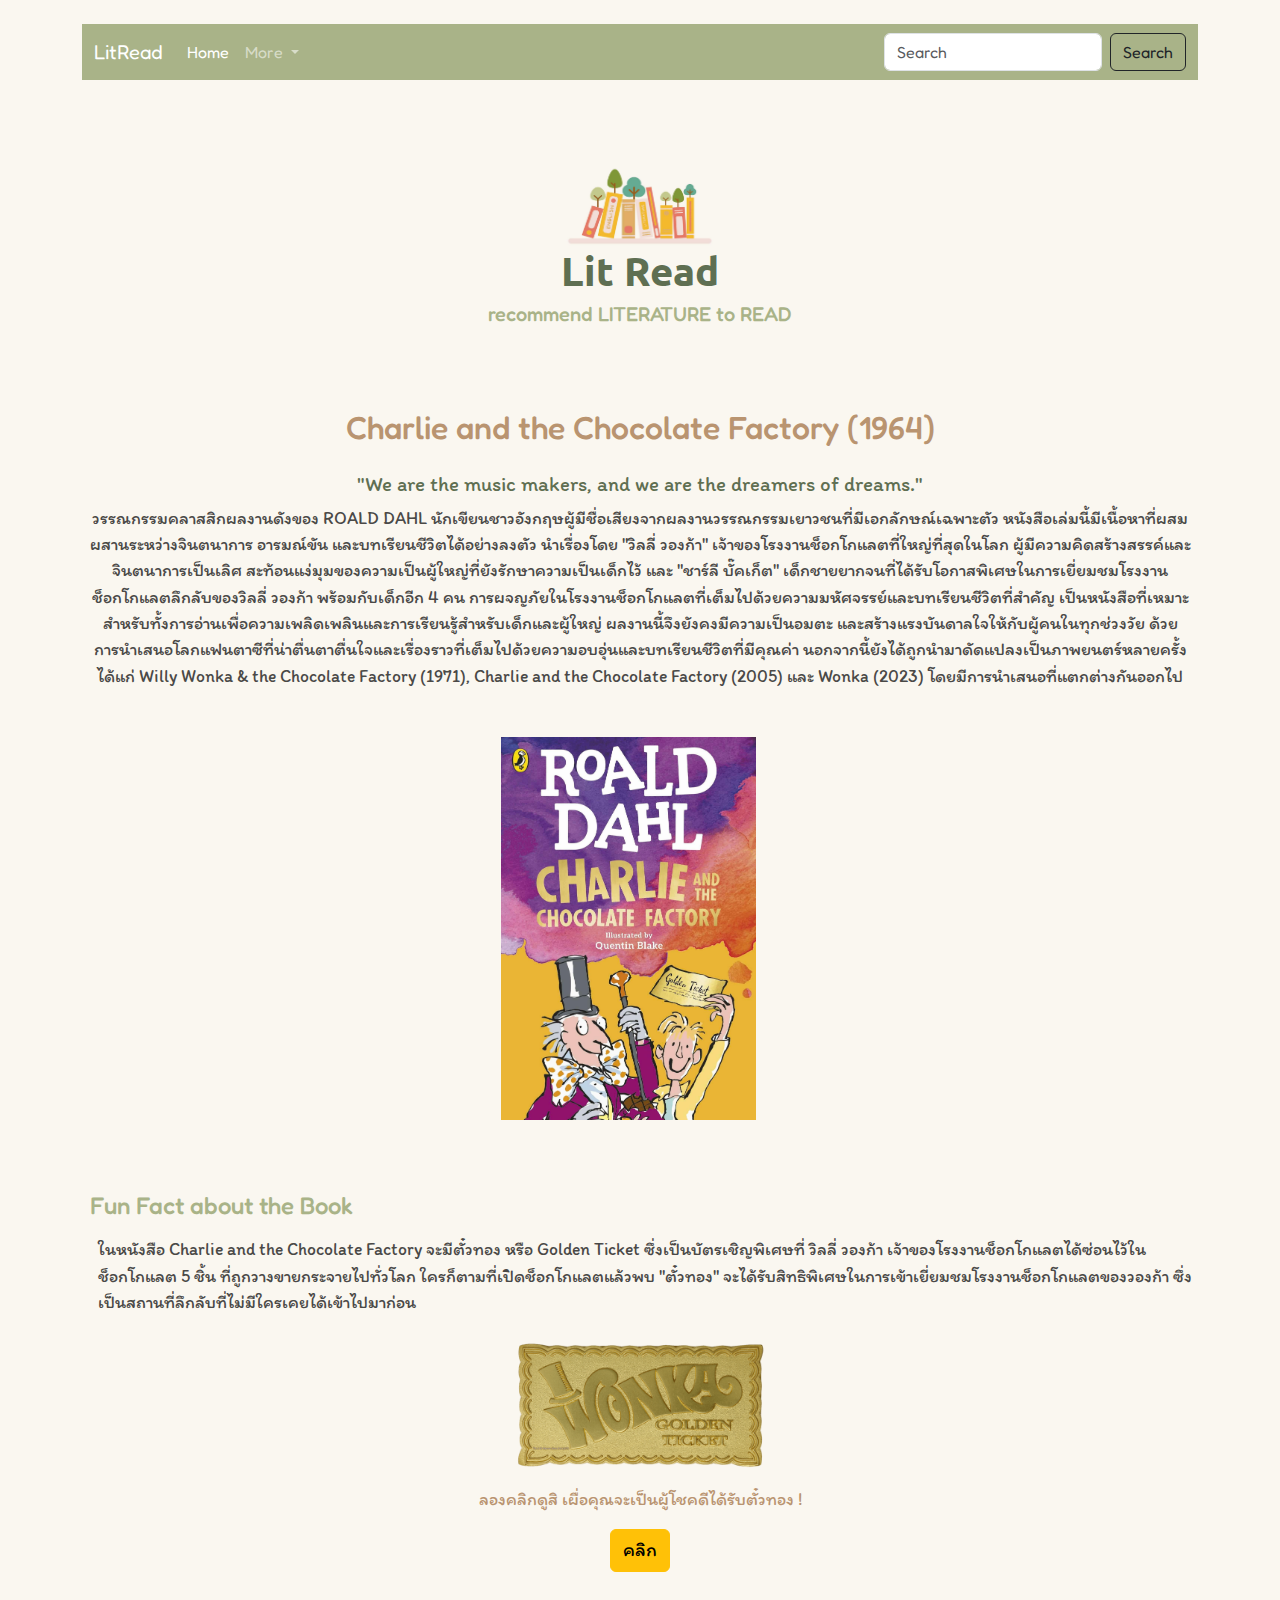
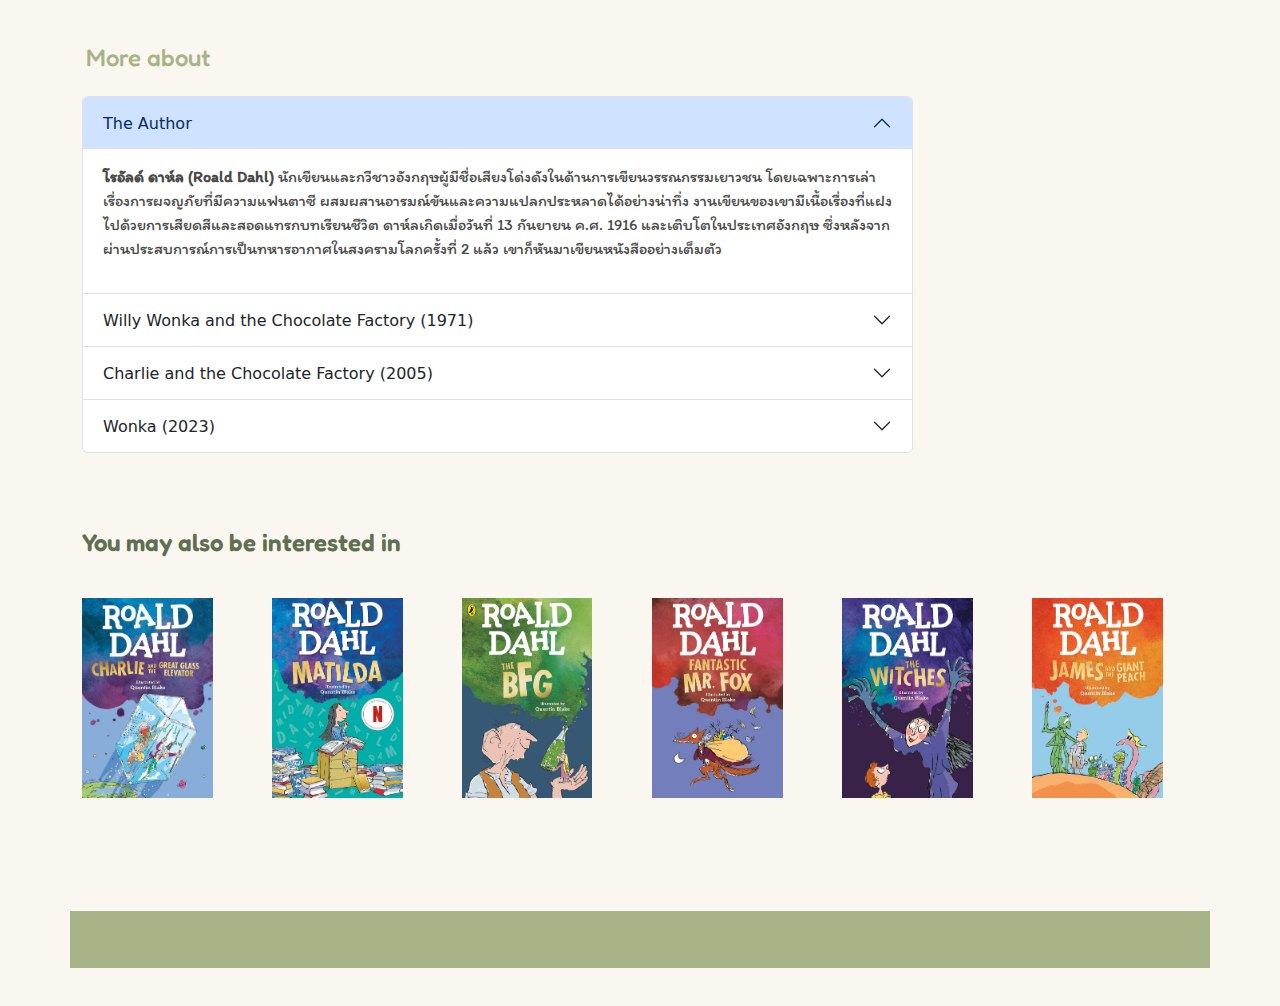
<file: index.html>
<!doctype html>
<html lang="en">

<head>
  <meta charset="utf-8">
  <meta name="viewport" content="width=device-width, initial-scale=1">
  <title> แนะนำหนังสือ "Charlie and the Chocolate Factory" เปิดโลกจินตนาการไม่มีที่สิ้นสุด </title>
  <meta name="keyword" content="Charlie and the Chocolate Factory, Roald Dahl, วรรณกรรมเยาวชน, จินตนาการ, การผจญภัย, โรงงานช็อกโกแลต, แฟนตาซี, วิลลี่ วองก้า ">
  <meta name="description" content="Charlie and the Chocolate Factory ผลงานวรรณกรรมเยาวชนของ Roald Dahl เล่าเรื่องราวที่เต็มไปด้วยจินตนาการและการผจญภัยสุดแฟนตาซีของชาร์ลี บัคเก็ต เด็กชายที่เติบโตในครอบครัวที่ยากจน แต่โชคชะตานำพาเขาไปสู่โรงงานช็อกโกแลตที่น่าอัศจรรย์ของวิลลี่ วองก้า">
  <link href="https://cdn.jsdelivr.net/npm/bootstrap@5.3.3/dist/css/bootstrap.min.css" rel="stylesheet" integrity="sha384-QWTKZyjpPEjISv5WaRU9OFeRpok6YctnYmDr5pNlyT2bRjXh0JMhjY6hW+ALEwIH" crossorigin="anonymous">
  <link rel="stylesheet" href="style.css">
  <link rel="preconnect" href="https://fonts.googleapis.com">
  <link rel="preconnect" href="https://fonts.gstatic.com" crossorigin>
  <link href="https://fonts.googleapis.com/css2?family=Ubuntu:wght@700&display=swap" rel="stylesheet">
  <link href="https://fonts.googleapis.com/css2?family=Fredoka:wght@300..700&family=Ubuntu:wght@500&display=swap" rel="stylesheet">
  <link href="https://fonts.googleapis.com/css2?family=Fredoka:wght@300..700&family=Mali:wght@200;400&family=Ubuntu:wght@500&display=swap" rel="stylesheet">
  <link href="https://fonts.googleapis.com/css2?family=Fredoka:wght@300..700&family=Itim&family=Mali:wght@200;400&family=Ubuntu:wght@500&display=swap" rel="stylesheet">


</head>

<body style="background-color: #FAF7F0;">
  <div class="container">

    <!-- row bar -->
    <div class="row mt-4"></div>
    <nav class="navbar navbar-expand-lg navbar-dark" style="background-color: #A9B388; font-family: Fredoka;">
      <div class="container-fluid">
        <a class="navbar-brand" href="#">LitRead</a>
        <button class="navbar-toggler" type="button" data-bs-toggle="collapse" data-bs-target="#navbarSupportedContent"
          aria-controls="navbarSupportedContent" aria-expanded="false" aria-label="Toggle navigation">
          <span class="navbar-toggler-icon"></span>
        </button>
        <div class="collapse navbar-collapse" id="navbarSupportedContent">
          <ul class="navbar-nav me-auto mb-2 mb-lg-0">
            <li class="nav-item">
              <a class="nav-link active" aria-current="page" href="index.html">Home</a>
            </li>
            <li class="nav-item dropdown">
              <a class="nav-link dropdown-toggle" href="#" role="button" data-bs-toggle="dropdown"
                aria-expanded="false">
                More
              </a>
              <ul class="dropdown-menu">
                <li><a class="dropdown-item" href="author.html"> by author </a></li>
                <li><a class="dropdown-item" href="cat.html"> by category </a></li>
                <li>
                  <hr class="dropdown-divider">
                </li>
                <li><a class="dropdown-item" href="top.html"> Top 5 of the month </a></li>
              </ul>
            </li>
          </ul>
          <form class="d-flex" role="search">
            <input class="form-control me-2" type="search" placeholder="Search" aria-label="Search">
            <button class="btn btn-outline-dark" type="submit">Search</button>
          </form>
        </div>
      </div>
    </nav>
    <!-- end nav bar -->

    <!-- row 2 -->
    <div class="row text-center" style="margin-top: 2cm;">
      <div><img src="images/logo2.jpg" width="150" height="90"></div>
      <h1 style="color: #5F6F52; font-family: Ubuntu; font-weight: bolder;"> Lit Read </h1>
      <h5 style="color: #A9B388; font-family: Fredoka;"> recommend LITERATURE to READ</h5>
    </div>
    <!-- row 3 -->
    <div class="row" style="margin-top: 2cm;">
      <h2 class="text-center mb-4" style="color: #B99470; font-family: Fredoka;"> Charlie and the Chocolate Factory
        (1964) </h2>
      <br>
      <h5 class="text-center" style="color: #5F6F52; font-family: itim; font-size: 130%; "> "We are the music makers,
        and we are the dreamers of dreams."</h5>
      <p class="text-center mb-5" style="color: #4A4947; font-family: itim; font-size: 110%;">
        วรรณกรรมคลาสสิกผลงานดังของ ROALD DAHL
        นักเขียนชาวอังกฤษผู้มีชื่อเสียงจากผลงานวรรณกรรมเยาวชนที่มีเอกลักษณ์เฉพาะตัว
        หนังสือเล่มนี้มีเนื้อหาที่ผสมผสานระหว่างจินตนาการ อารมณ์ขัน และบทเรียนชีวิตได้อย่างลงตัว นำเรื่องโดย "วิลลี่
        วองก้า" เจ้าของโรงงานช็อกโกแลตที่ใหญ่ที่สุดในโลก ผู้มีความคิดสร้างสรรค์และจินตนาการเป็นเลิศ
        สะท้อนแง่มุมของความเป็นผู้ใหญ่ที่ยังรักษาความเป็นเด็กไว้ และ "ชาร์ลี บั๊คเก็ต"
        เด็กชายยากจนที่ได้รับโอกาสพิเศษในการเยี่ยมชมโรงงานช็อกโกแลตลึกลับของวิลลี่ วองก้า พร้อมกับเด็กอีก 4 คน
        การผจญภัยในโรงงานช็อกโกแลตที่เต็มไปด้วยความมหัศจรรย์และบทเรียนชีวิตที่สำคัญ
        เป็นหนังสือที่เหมาะสำหรับทั้งการอ่านเพื่อความเพลิดเพลินและการเรียนรู้สำหรับเด็กและผู้ใหญ่ ผลงานนี้จึงยังคงมีความเป็นอมตะ และสร้างแรงบันดาลใจให้กับผู้คนในทุกช่วงวัย ด้วยการนำเสนอโลกแฟนตาซีที่น่าตื่นตาตื่นใจและเรื่องราวที่เต็มไปด้วยความอบอุ่นและบทเรียนชีวิตที่มีคุณค่า
        นอกจากนี้ยังได้ถูกนำมาดัดแปลงเป็นภาพยนตร์หลายครั้ง ได้แก่ Willy Wonka & the Chocolate Factory (1971), Charlie
        and the Chocolate Factory (2005) และ Wonka (2023) โดยมีการนำเสนอที่แตกต่างกันออกไป</p>

      <br>
      <div class="row justify-content-center">
        <div class="col-md-3 col-6">
          <img src="images/charlie3.jpg" class="w-100 mx-auto d-block" class="mb-5">
        </div>
      </div>
    </div>

    <!-- start row modal -->
    <br>
    <h3 class="ps-2 mt-5 mb-3" style="color: #A9B388; font-family: Fredoka; font-size: x-large;"> Fun Fact about the
      Book </h3>
    <p class="ps-3" style="color: #4A4947; font-family: itim; font-size: 110%;"> ในหนังสือ Charlie and the Chocolate
      Factory จะมีตั๋วทอง หรือ Golden Ticket ซึ่งเป็นบัตรเชิญพิเศษที่ วิลลี่ วองก้า
      เจ้าของโรงงานช็อกโกแลตได้ซ่อนไว้ในช็อกโกแลต 5 ชิ้น ที่ถูกวางขายกระจายไปทั่วโลก ใครก็ตามที่เปิดช็อกโกแลตแล้วพบ
      "ตั๋วทอง" จะได้รับสิทธิพิเศษในการเข้าเยี่ยมชมโรงงานช็อกโกแลตของวองก้า
      ซึ่งเป็นสถานที่ลึกลับที่ไม่มีใครเคยได้เข้าไปมาก่อน</p>
      <div class="row justify-content-center">
        <div class="col-md-3 col-6">
    <img src="images/golden.png" class="w-100 mx-auto d-block">
  </div>
</div>
    <p class="text-center pt-2" style="color: #B99470; font-family: itim; font-size: 110%;"> ลองคลิกดูสิ
      เผื่อคุณจะเป็นผู้โชคดีได้รับตั๋วทอง ! </p>
  
    <!-- Button trigger modal -->
     <div class="d-flex justify-content-center">
    <button type="button" class="btn btn-warning" style="font-family: Itim; font-size: larger;" data-bs-toggle="modal" data-bs-target="#exampleModal">
      คลิก
    </button>
  </div>
    <!-- Modal -->
    <div class="modal fade" id="exampleModal" tabindex="-1" aria-labelledby="exampleModalLabel" aria-hidden="true">
      <div class="modal-dialog">
        <div class="modal-content">
          <div class="modal-header">
            <h1 class="modal-title fs-5" id="exampleModalLabel" style="font-family: Mali;"> ยินดีด้วย ! คุณได้รับตั๋วทอง </h1>
            <button type="button" class="btn-close" data-bs-dismiss="modal" aria-label="Close"></button>
          </div>
          <div class="modal-body">
            <p> พบกัน 10:00 น. ด้านหน้าโรงงานช็อกโกแลต อย่ามาสายล่ะ ! </p>
          </div>
          <div class="modal-footer">
            <button type="button" class="btn btn-success" data-bs-dismiss="modal"> OK </button>
          </div>
        </div>
      </div>
    </div>

  


    <!-- row accordion -->
    <div class="row">
      <br>
      <h4 class=" mt-5 ms-1 pb-3" style="color: #A9B388; font-family: Fredoka;"> More about </h4>
      <div class="accordion w-75" id="accordionExample">
        <div class="accordion-item">
          <h2 class="accordion-header">
            <button class="accordion-button" type="button" data-bs-toggle="collapse" data-bs-target="#collapseOne"
              aria-expanded="true" aria-controls="collapseOne">
              The Author
            </button>
          </h2>
          <div id="collapseOne" class="accordion-collapse collapse show" data-bs-parent="#accordionExample">
            <div class="accordion-body">
              <p>
              <strong> โรอัลด์ ดาห์ล (Roald Dahl) </strong>
              นักเขียนและกวีชาวอังกฤษผู้มีชื่อเสียงโด่งดังในด้านการเขียนวรรณกรรมเยาวชน
              โดยเฉพาะการเล่าเรื่องการผจญภัยที่มีความแฟนตาซี ผสมผสานอารมณ์ขันและความแปลกประหลาดได้อย่างน่าทึ่ง
              งานเขียนของเขามีเนื้อเรื่องที่แฝงไปด้วยการเสียดสีและสอดแทรกบทเรียนชีวิต ดาห์ลเกิดเมื่อวันที่ 13 กันยายน
              ค.ศ. 1916 และเติบโตในประเทศอังกฤษ ซึ่งหลังจากผ่านประสบการณ์การเป็นทหารอากาศในสงครามโลกครั้งที่ 2 แล้ว
              เขาก็หันมาเขียนหนังสืออย่างเต็มตัว
            </p>
            </div>
          </div>
        </div>
        <div class="accordion-item">
          <h2 class="accordion-header">
            <button class="accordion-button collapsed" type="button" data-bs-toggle="collapse"
              data-bs-target="#collapseTwo" aria-expanded="false" aria-controls="collapseTwo">
              Willy Wonka and the Chocolate Factory (1971)
            </button>
          </h2>
          <div id="collapseTwo" class="accordion-collapse collapse" data-bs-parent="#accordionExample">
            <div class="accordion-body">
              <p>
              <strong>Willy Wonka and the Chocolate Factory</strong> เป็นภาพยนตร์แนวแฟนตาซีผจญภัยในปี 1971
              สร้างจากนิยายคลาสสิกชื่อ Charlie and the Chocolate Factory ของ Roald Dahl
              ภาพยนตร์เรื่องนี้ได้รับการยกย่องจากทั้งการแสดงอันโดดเด่นของ Gene Wilder ผู้รับบท วิลลี่ วองก้า
              และฉากแฟนตาซีที่สวยงามน่าประทับใจ โดยเฉพาะฉากของโรงงานช็อกโกแลตที่เต็มไปด้วยสีสันสดใส
              นอกจากนี้ยังมีเพลงที่ติดหูอย่าง Pure Imagination ที่เป็นสัญลักษณ์ของเรื่องนี้
              และได้กลายเป็นหนังมิวสิคัลสุดคลาสสิกที่ครองใจคนทั่วโลก
            </p>
            </div>
          </div>
        </div>
        <div class="accordion-item">
          <h2 class="accordion-header">
            <button class="accordion-button collapsed" type="button" data-bs-toggle="collapse"
              data-bs-target="#collapseThree" aria-expanded="false" aria-controls="collapseThree">
              Charlie and the Chocolate Factory (2005)
            </button>
          </h2>
          <div id="collapseThree" class="accordion-collapse collapse" data-bs-parent="#accordionExample">
            <div class="accordion-body">
            <p>
              <strong>Charlie and the Chocolate Factory</strong> เป็นภาพยนตร์แฟนตาซีผจญภัยที่ดัดแปลงจากนิยายของ Roald
              Dahl กำกับโดย Tim Burton และนำแสดงโดย Johnny Depp ในบท วิลลี่ วองก้า
              นอกจากการผจญภัยในโรงงานช็อกโกแลตที่ตื่นตาตื่นใจแล้ว หนังยังเน้นเรื่องราวความสัมพันธ์ของวิลลี่ วองก้ากับพ่อของเขา
              และการเติบโตของชาร์ลี หนังมีสไตล์เฉพาะตัวตามแบบฉบับของ Tim Burton และมีมุมมองที่แตกต่างจากเวอร์ชันปี 1971
              โดยให้ความลึกซึ้งด้านอารมณ์ของตัวละครมากขึ้น ความนิยมจากหนังเรื่องนี้ทำให้หนังสือ Charlie and the
              Chocolate Factory กลายเป็นที่รู้จักของผู้คนมากขึ้น
            </p>
            </div>
          </div>
        </div>
        <div class="accordion-item">
          <h2 class="accordion-header">
            <button class="accordion-button collapsed" type="button" data-bs-toggle="collapse"
              data-bs-target="#collapseFour" aria-expanded="false" aria-controls="collapseFour">
              Wonka (2023)
            </button>
          </h2>
          <div id="collapseFour" class="accordion-collapse collapse" data-bs-parent="#accordionExample">
            <div class="accordion-body">
              <p>
              <strong> Wonka </strong> เป็นภาพยนตร์มิวสิคัลแฟนตาซีที่เพิ่งฉายไปเมื่อปี 2023
              โดยเรื่องราวที่เล่าถึงวัยหนุ่มของ วิลลี่ วองก้า ก่อนที่จะสร้างโรงงานช็อกโกแลตสุดมหัศจรรย์ นำแสดงโดย
              Timothée Chalamet ในบทของ Wonka ผู้มีเสน่ห์ที่มาพร้อมกับความฝันและจินตนาการ
              ภาพยนตร์จะพาผู้ชมไปรู้จักกับชีวิตของวิลลี่ วองก้าในวัยเยาว์
              ความฝันในการสร้างโรงงานช็อกโกแลตที่ไม่เหมือนใคร และการต่อสู้ฝ่าฟันอุปสรรคต่างๆ เพื่อบรรลุเป้าหมาย
              เหมาะสำหรับแฟนๆ ของนิยายคลาสสิก Charlie and the Chocolate Factory และผู้ที่ชื่นชอบโลกแห่งจินตนาการ
            </p>
            </div>
          </div>
        </div>
      </div>

    </div>


    <!-- row other books -->
    <div class="row" style="margin-top: 2cm;">
      <h4 style="color: #5F6F52; font-family: Fredoka; font-weight: 600;"> You may also be interested in</h4>
      <p></p>
      <p></p>
      <div class="col-lg-2"><a href="book1.html"><img src="images/elevator.jpg" alt="" height="200"></a></div>
      <div class="col-lg-2"><a href="book2.html"><img src="images/matilda2.jpg" alt="" height="200"></a></div>
      <div class="col-lg-2"><a href="book3.html"><img src="images/bfg.jpg" alt="" height="200"></a></div>
      <div class="col-lg-2"><a href="book4.html"><img src="images/fox.jpg" alt="" height="200"></a></div>
      <div class="col-lg-2"><a href="book5.html"><img src="images/witches.jpg" alt="" height="200"></a></div>
      <div class="col-lg-2"><a href="book6.html"><img src="images/james.jpg" alt="" height="200"></a></div>
    </div>

    <!-- row bt bar -->
    <div class="row" style="margin-top: 3cm;">

    </div>

    <div class="row">
      <div class="pe-5 py-4 text-end" style="background: #A9B388; block-size: 1.5cm;"></div>

    </div>


    <div class="row" style="margin-top: 1cm;"></div>

  </div>














  <script src="https://cdn.jsdelivr.net/npm/bootstrap@5.3.3/dist/js/bootstrap.bundle.min.js"
    integrity="sha384-YvpcrYf0tY3lHB60NNkmXc5s9fDVZLESaAA55NDzOxhy9GkcIdslK1eN7N6jIeHz"
    crossorigin="anonymous"></script>
</body>

</html>
</file>
<file: style.css>
body {
    background-color: #FAF7F0;
}


h1 {
    color: #5F6F52;
}

h5 {
    color: #A9B388
}

h2 {
    color: #B99470
}

p {
    color: #4A4947;
}


h1 {
    font-family: "Ubuntu", sans-serif;
    font-weight: 700;
    font-style: normal;
}


h3 {
    font-family: "Fredoka", sans-serif;
    font-optical-sizing: auto;
    font-style: normal;
    font-variation-settings:

        "wdth" 100;
}

h4 {
    font-family: "Fredoka", sans-serif;
    font-optical-sizing: auto;
    font-style: normal;
    font-variation-settings:
        "wdth" 100;
}

h5 {
    font-family: "Fredoka", sans-serif;
    font-optical-sizing: auto;
    font-style: normal;
    font-variation-settings:
        "wdth" 100;
}


p {
    font-family: "Itim", cursive;
    font-weight: 400;
    font-style: normal;
}
</file>
